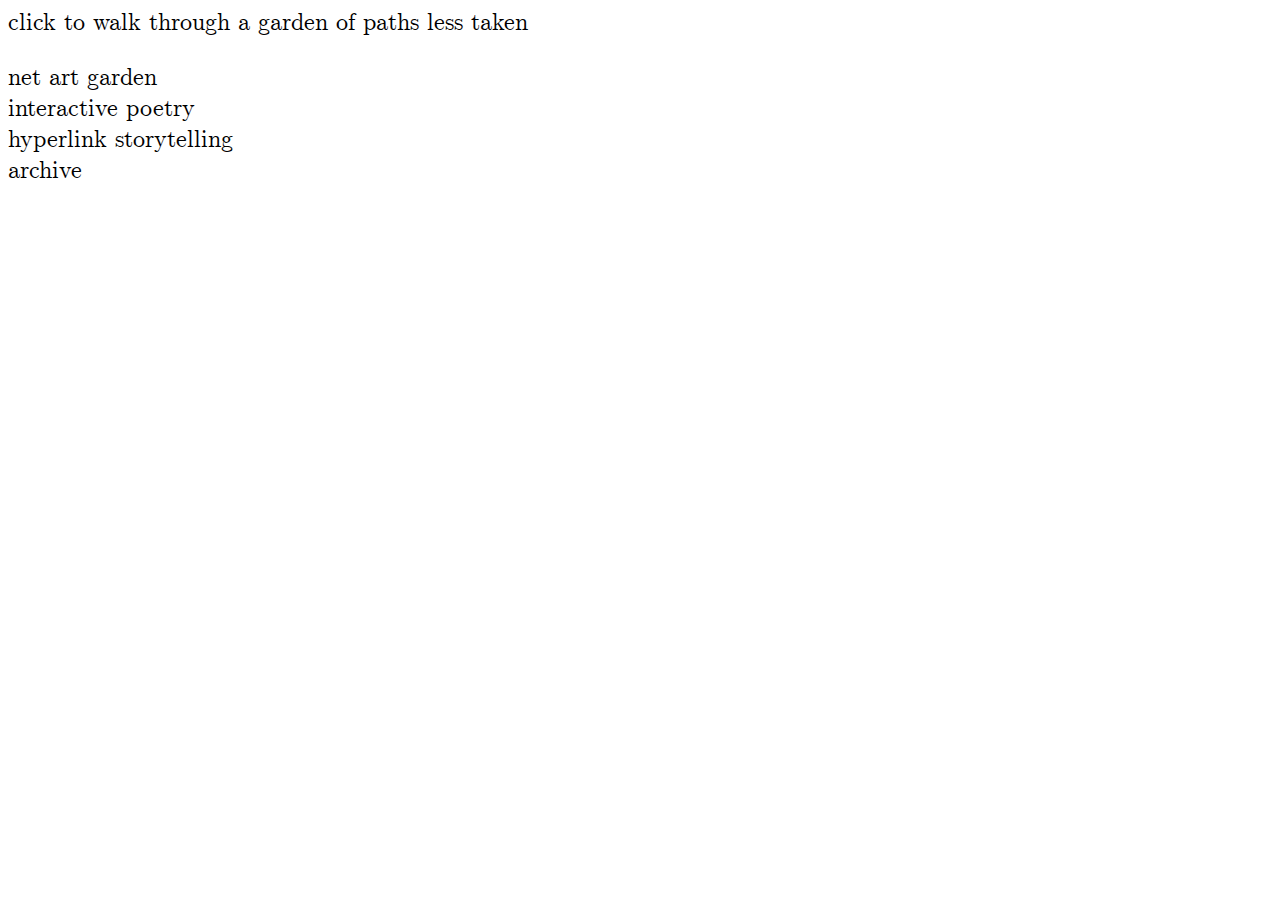
<file: index.html>
<html lang="en">
<html lang="en">
<head>
    <meta charset="UTF-8">
    <meta name="viewport" content="width=device-width, initial-scale=1.0">
    <title>homepage</title>
    <link href="styles.css" rel="stylesheet">
</head>
<body>
    <p>click to walk through a garden of paths less taken</p>
    <div class="container">
         <div class="project" id="one"><a href="net-art-garden/index.html">net art garden</a></div>
         <div class="project" id="two"><a href="interactive-poetry/index.html">interactive poetry</a></div>
         <div class="project" id="three"><a href="hyperlink-storytelling/index.html">hyperlink storytelling</a></div>
         <div class="project" id="four"><a href="archive/index.html">archive</a></div>
         
         <!-- uncomment to add more projects -->

         <!-- <div class="project" id="five"><a href="#">project</a></div>
         <div class="project" id="six"><a href="#">project</a></div>
         <div class="project" id="seven"><a href="#">project</a></div>
         <div class="project" id="eight"><a href="#">project</a></div> -->
    </div>
</body>
</html>
</file>
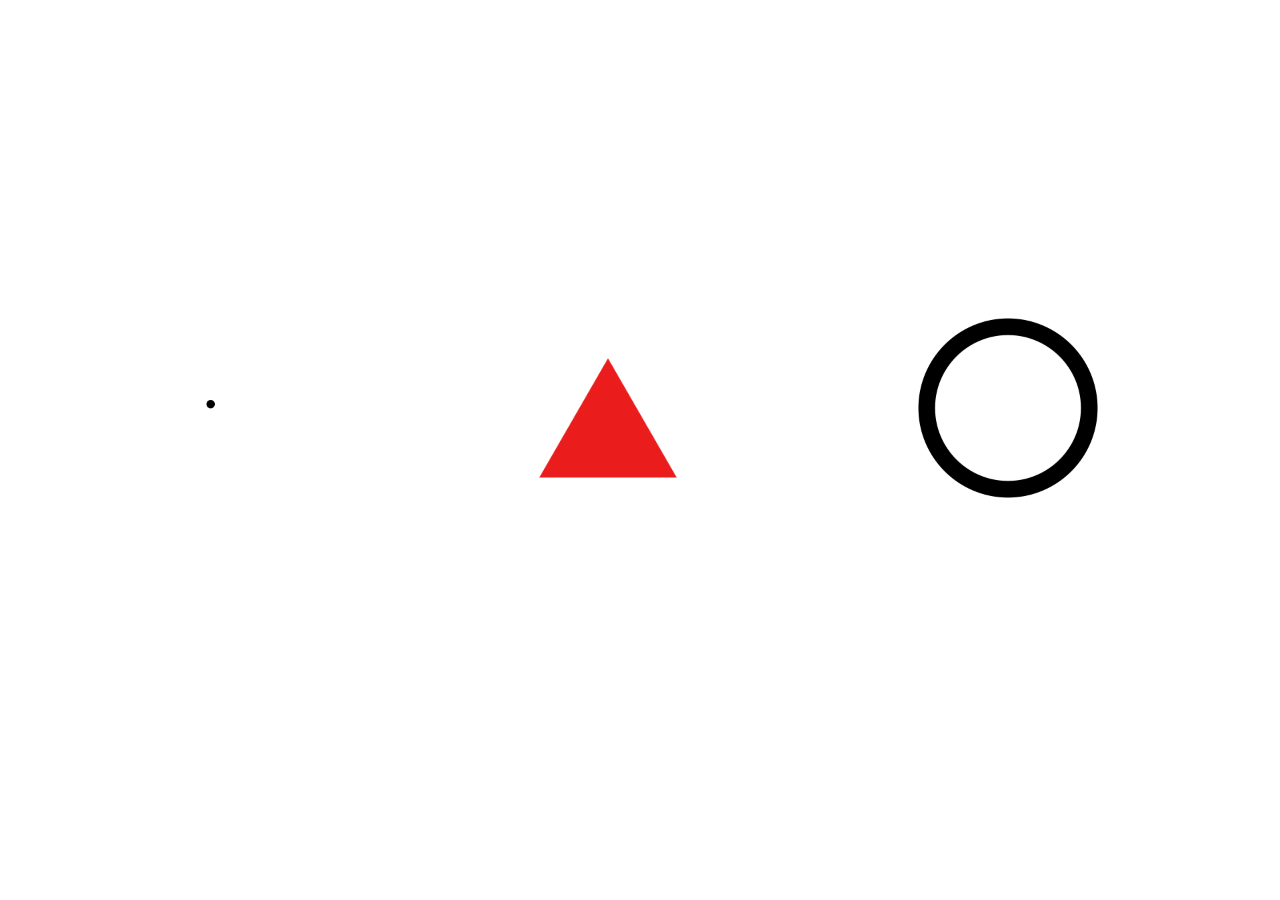
<file: hyperlink-storytelling/index.html>
<html lang="en">
<head>
    <meta charset="UTF-8">
    <meta name="viewport" content="width=device-width, initial-scale=1.0">
    <title>Proceed With Caution</title>

    <link href="styles.css" rel="stylesheet">
</head>
<body>
    <div class = "container">
        <div class="item"><a href="dot/index.html"><img src="images/1.png" width="200px"></a></div>
        <div class="item"><a href="the-universe/index.html"><img src="images/2.png" width="200px"></a></div>
        <div class="item"><a href="the-universe/index.html"><img src="images/3.png" width="200px"></a></div>
        <div class="item"><a href="the-universe/index.html"><img src="images/4.png" width="200px"></a></div>
    </div>
</body>
</html>
</file>
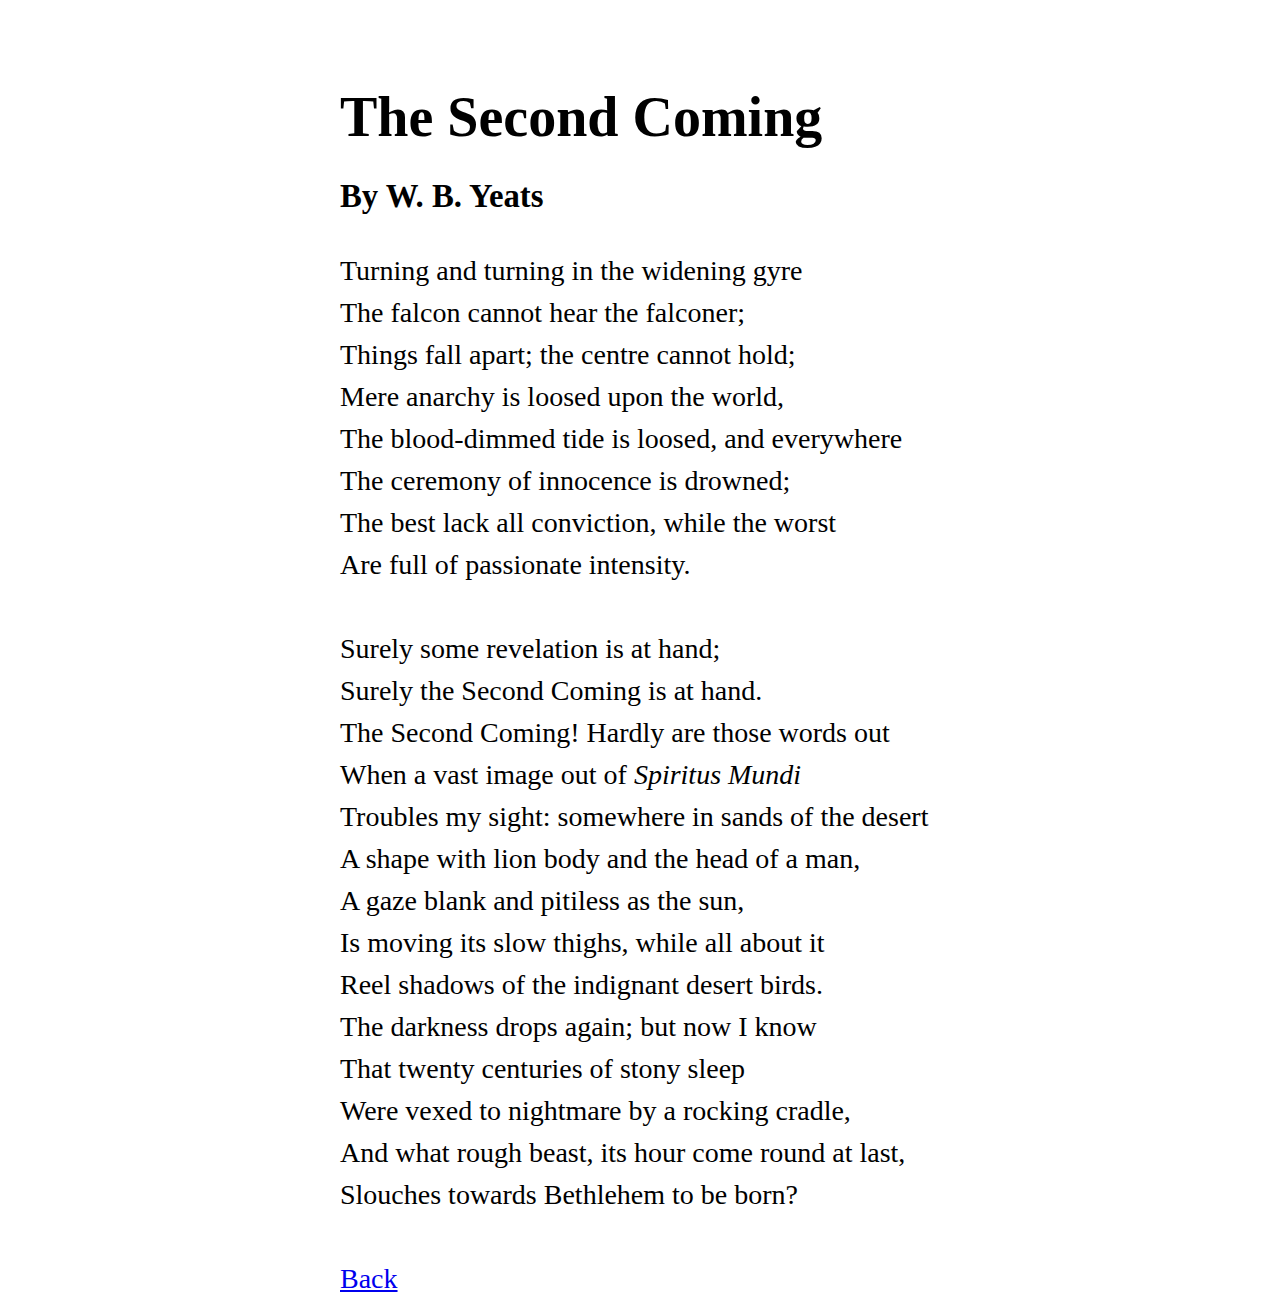
<file: interactive-poetry/index.html>
<html lang="en">
<head>
    <meta charset="UTF-8">
    <meta name="viewport" content="width=device-width, initial-scale=1.0">
    <title>The Second Coming</title>

    <link href="styles.css" rel="stylesheet">
</head>
<body>
    <div class="container">
    	<h1>The Second Coming</h1>
    	<h3>By W. B. Yeats</h3>

        <span id="one">Turning and turning in the widening gyre</span><br>
        <span id="two">The falcon cannot hear the falconer;</span><br>
        <span id="three">Things fall apart; the centre cannot hold;<br></span>
        <span id="four">Mere anarchy is loosed upon the world,</span><br>
        <span id="five">The blood-dimmed tide is loosed, and everywhere</span><br>
        <span id= "six">The ceremony of innocence is drowned;</span><br>
        <span id="seven">The best lack all conviction, while the worst</span><br>
        <span id="eight">Are full of passionate intensity.</span><br>
        <span id="nine"></span><br>
        <span id="ten">Surely some revelation is at hand;</span><br>
        <span id="eleven">Surely the Second Coming is at hand.</span><br>
        <span id="twelve">The Second Coming! Hardly are those words out</span><br>
        <span id="thirteen">When a vast image out of <em>Spiritus Mundi</em></span><br>
        <span id="fourteen">Troubles my sight: somewhere in sands of the desert</span><br>
        <span id="fifteen">A shape with lion body and the head of a man,</span><br>
        <span id="sixteen">A gaze blank and pitiless as the sun,</span><br>
        <span id="seventeen">Is moving its slow thighs, while all about it</span><br>
        <span id="eighteen">Reel shadows of the indignant desert birds.</span><br>

        <span id="nineteen">The darkness drops again; but now I know</span><br>
        <span id="twenty">That twenty centuries of stony sleep</span><br>
        <span id="twenty-one">Were vexed to nightmare by a rocking cradle,</span><br>
        <span id="twenty-two">And what rough beast, its hour come round at last,</span><br>
        <span id="twenty-three">Slouches towards Bethlehem to be born?</span><br>
        <span></span><br>
        <span><a href="../index.html">Back</a></span>

        <div class="photo" id="img-one"></div>
        <div class="photo" id="img-two"></div>
        <div class="photo" id="img-three"></div>
        <div class="photo" id="img-four"></div>
        <div class="photo" id="img-five"></div>
        <div class="photo" id="img-six"></div>
        <div class="photo" id="img-seven"></div>
        <div class="photo" id="img-eight"></div>
        <div class="photo" id="img-nine"></div>
        <div class="photo" id="img-ten"></div>
        <div class="photo" id="img-eleven"></div>
        <div class="photo" id="img-twelve"></div>
        <div class="photo" id="img-thirteen"></div>
        <div class="photo" id="img-fourteen"></div>
        <div class="photo" id="img-fifteen"></div>
        <div class="photo" id="img-sixteen"></div>
        <div class="photo" id="img-seventeen"></div>
        <div class="photo" id="img-eighteen"></div>

        <div class="photo" id="img-nineteen"></div>
	    <div class="photo" id="img-twenty"></div>
	    <div class="photo" id="img-twenty-one"></div>
	    <div class="photo" id="img-twenty-two"></div>
	    <div class="photo" id="img-twenty-three"></div>

    </div>
</body>
</html>
</file>
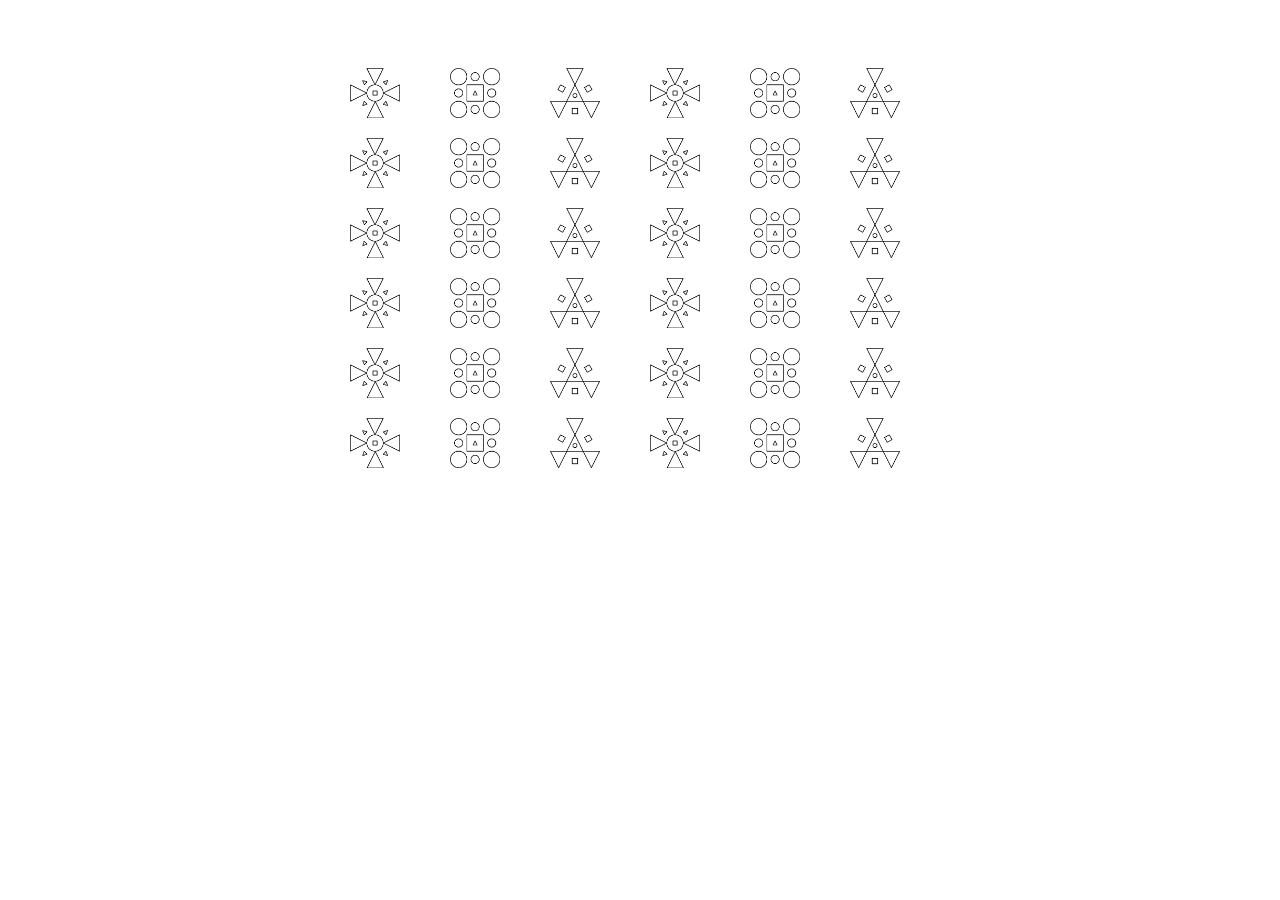
<file: net-art-garden/index.html>
<!DOCTYPE html>
<html lang="en">

<head>
	<meta charset="utf-8">
	<meta name="viewport" content="width=device-width, initial-scale=1">
	<title>Net Art Garden</title>

	<link href="styles.css" rel="stylesheet">
</head>

<body>
    <div class="container">
        <a href="circle-flower/index.html"><div id="flower-circle"></div></a>
        <a href="square-flower/index.html"><div id="flower-square"></div></a>
        <a href="triangle-flower/index.html"><div id="flower-triangle"></div></a>
        <a href="#"><div id="flower-circle"></div></a>
        <a href="#"><div id="flower-square"></div></a>
        <a href="#"><div id="flower-triangle"></div></a>
        <a href="#"><div id="flower-circle"></div></a>
        <a href="#"><div id="flower-square"></div></a>
        <a href="#"><div id="flower-triangle"></div></a>
        <a href="#"><div id="flower-circle"></div></a>
        <a href="#"><div id="flower-square"></div></a>
        <a href="#"><div id="flower-triangle"></div></a>
        <a href="#"><div id="flower-circle"></div></a>
        <a href="#"><div id="flower-square"></div></a>
        <a href="#"><div id="flower-triangle"></div></a>
        <a href="#"><div id="flower-circle"></div></a>
        <a href="#"><div id="flower-square"></div></a>
        <a href="#"><div id="flower-triangle"></div></a>
        <a href="#"><div id="flower-circle"></div></a>
        <a href="#"><div id="flower-square"></div></a>
        <a href="#"><div id="flower-triangle"></div></a>
        <a href="#"><div id="flower-circle"></div></a>
        <a href="#"><div id="flower-square"></div></a>
        <a href="#"><div id="flower-triangle"></div></a>
        <a href="#"><div id="flower-circle"></div></a>
        <a href="#"><div id="flower-square"></div></a>
        <a href="#"><div id="flower-triangle"></div></a>
        <a href="#"><div id="flower-circle"></div></a>
        <a href="#"><div id="flower-square"></div></a>
        <a href="#"><div id="flower-triangle"></div></a>
        <a href="#"><div id="flower-circle"></div></a>
        <a href="#"><div id="flower-square"></div></a>
        <a href="#"><div id="flower-triangle"></div></a>
        <a href="../index.html"><div id="animated-flower-circle"></div></a>
        <a href="../index.html"><div id="animated-flower-square"></div></a>
        <a href="../index.html"><div id="animated-flower-triangle"></div></a>
    </div>

</body>
</html>
</file>
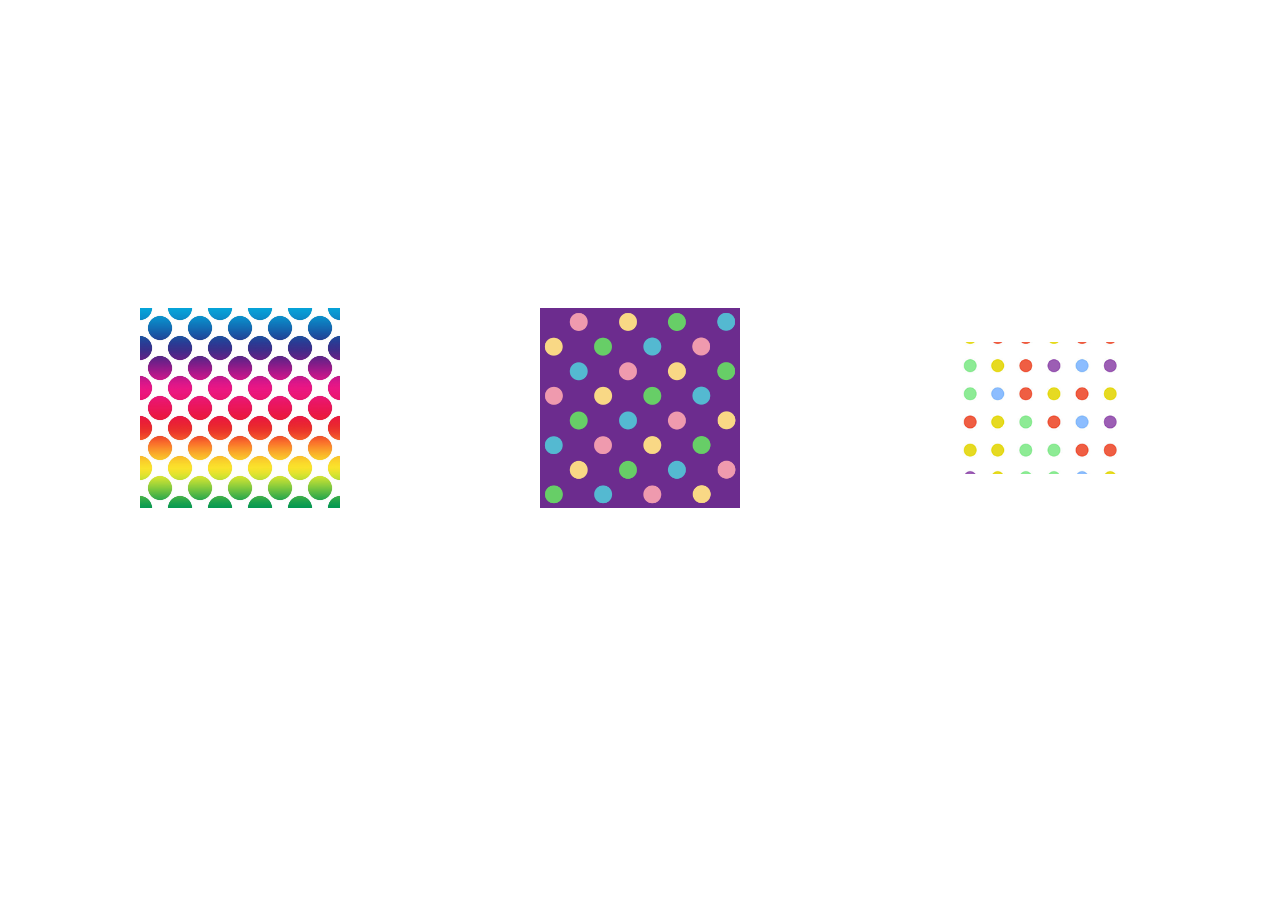
<file: hyperlink-storytelling/dot/index.html>
<html lang="en">
<head>
    <meta charset="UTF-8">
    <meta name="viewport" content="width=device-width, initial-scale=1.0">
    <title>Proceed With Caution</title>

    <link href="styles.css" rel="stylesheet">
</head>
<body>
    <div class = "container">
        <div class="item"><a href="dots-candy/index.html"><img src="images/1.png" width="200px"></a></div>
        <div class="item"><a href="dots-stars/index.html"><img src="images/2.png" width="200px"></a></div>
        <div class="item"><a href="../index.html"><img src="images/3.png" width="200px"></a></div>
    </div>
</body>
</html>
</file>
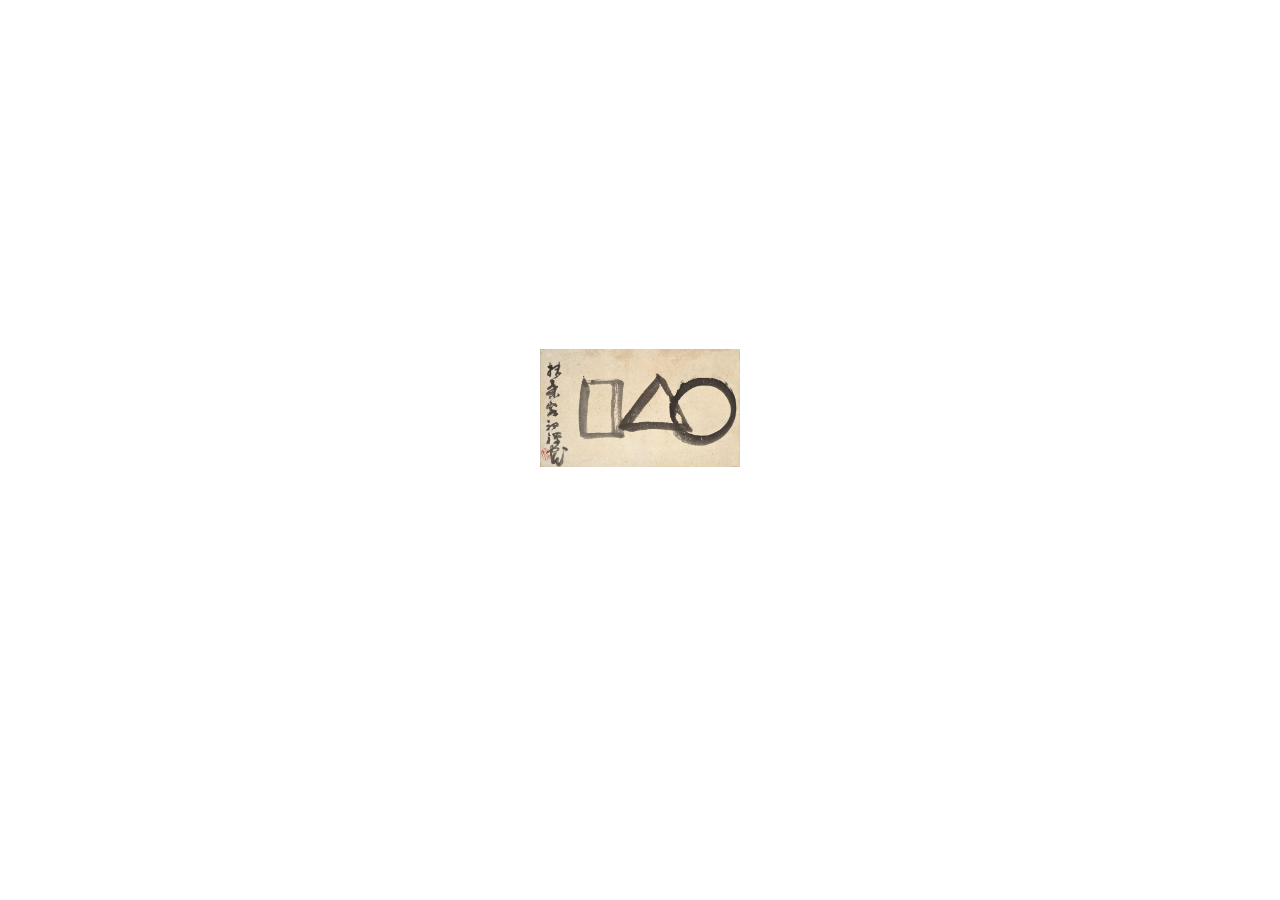
<file: hyperlink-storytelling/the-universe/index.html>
<html lang="en">
<head>
    <meta charset="UTF-8">
    <meta name="viewport" content="width=device-width, initial-scale=1.0">
    <title>Proceed With Caution</title>

    <link href="styles.css" rel="stylesheet">
</head>
<body>
    <div class = "container">
        <div class="item"><a href="../index.html"><img src="images/the-universe.png" width="200px"></a></div>
    </div>
</body>
</html>
</file>
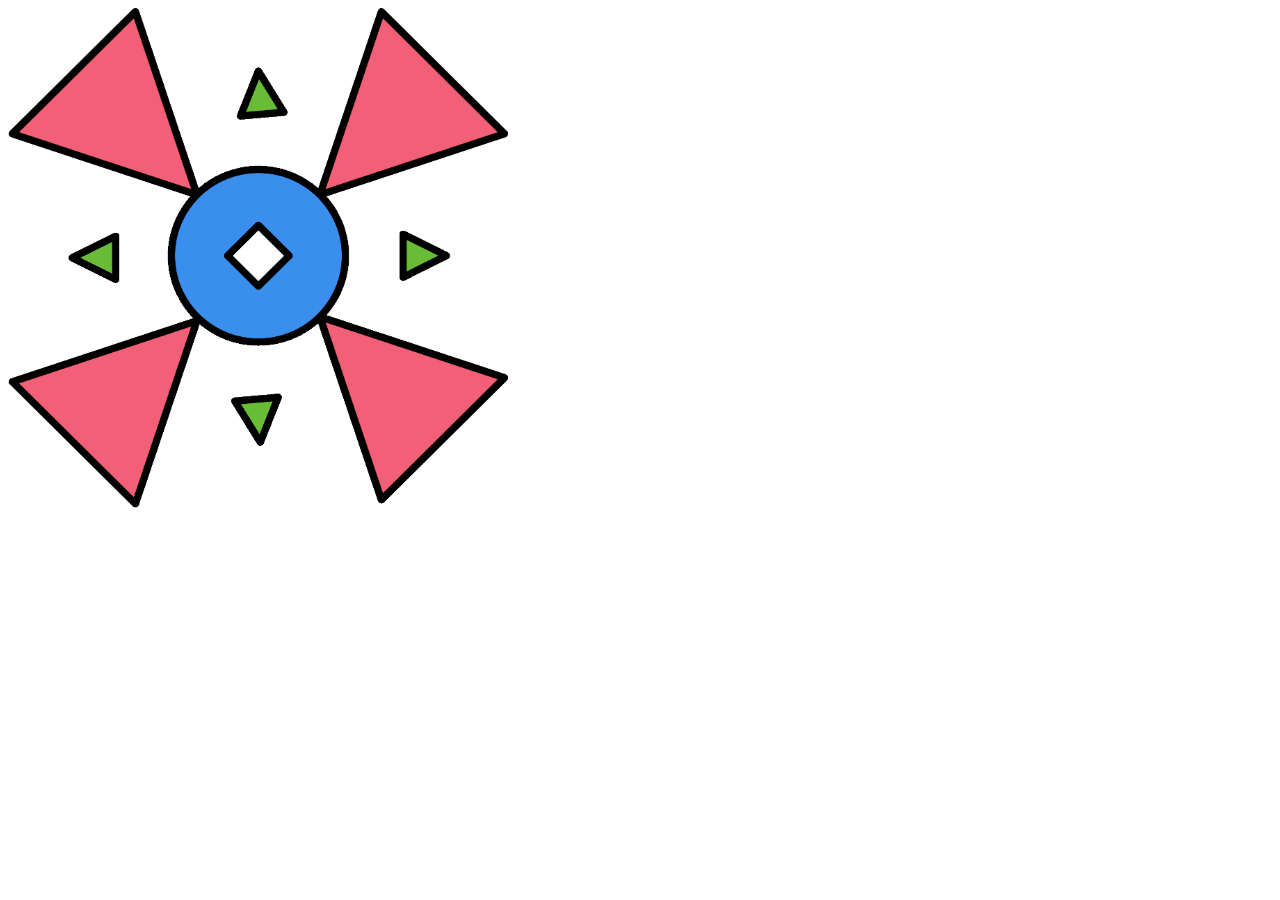
<file: net-art-garden/circle-flower/index.html>
<!DOCTYPE html>
<html>
<head>
	<meta charset="utf-8">
	<meta name="viewport" content="width=device-width, initial-scale=1">
	<title></title>
</head>
<body>
	<a href="../index.html"><img src="circle-flower-color.gif" align="center" height=500px width=500px></a>
</body>
</html>
</file>
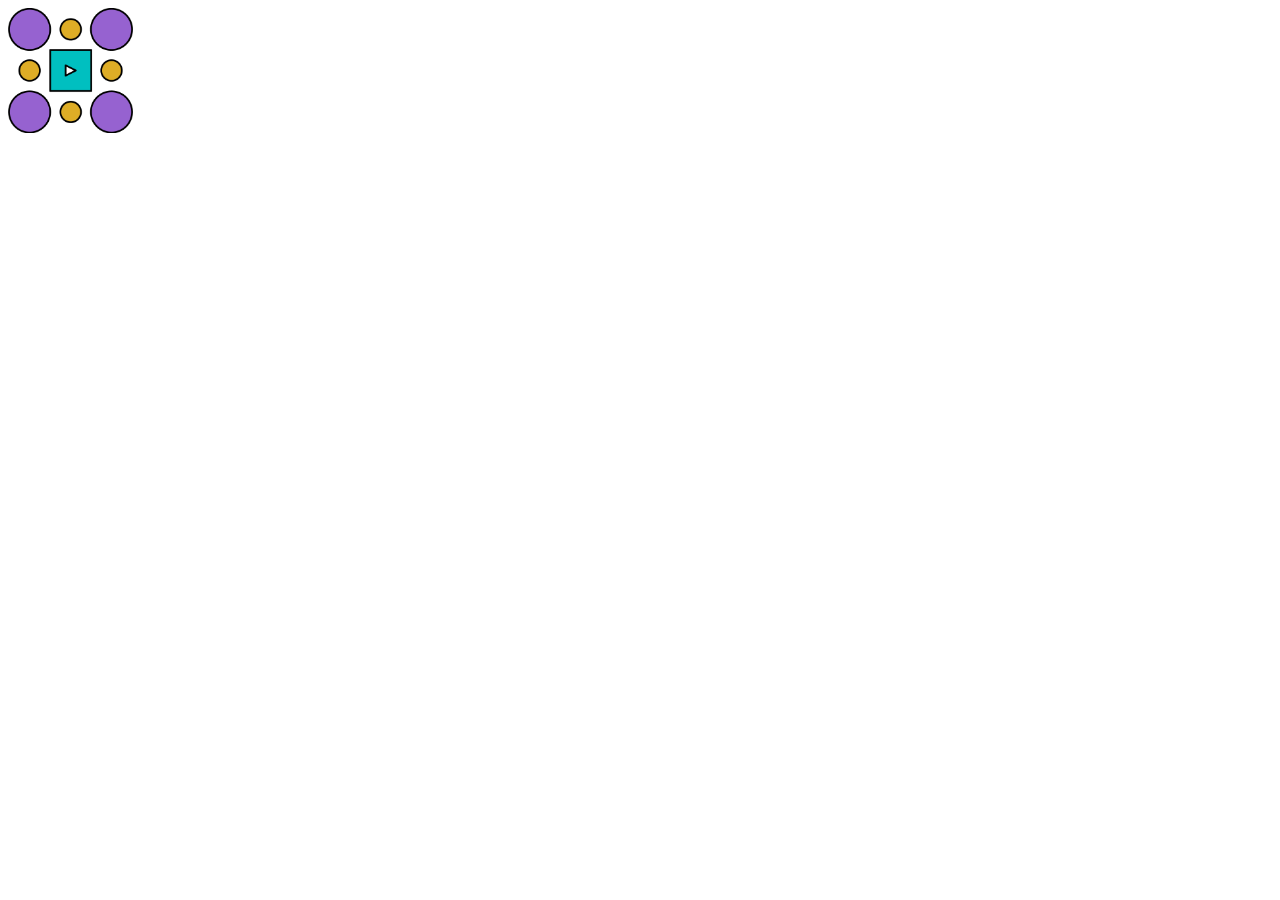
<file: net-art-garden/square-flower/index.html>
<!DOCTYPE html>
<html>
<head>
	<meta charset="utf-8">
	<meta name="viewport" content="width=device-width, initial-scale=1">
	<title></title>
</head>
<body>
	<a href="../index.html"><img src="square-flower-color.gif" align="center" height=125px width=125px></a>
</body>
</html>
</file>
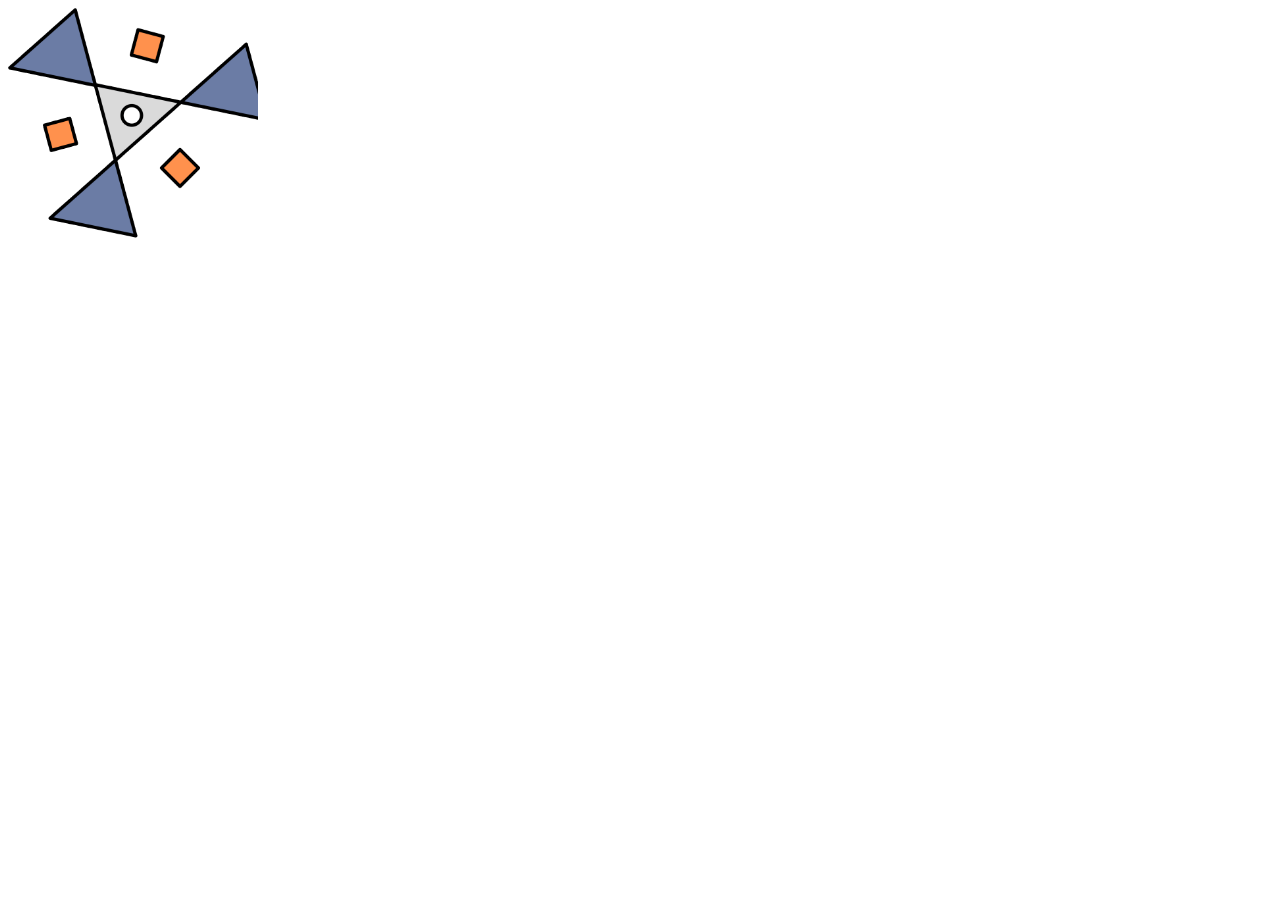
<file: net-art-garden/triangle-flower/index.html>
<!DOCTYPE html>
<html>
<head>
	<meta charset="utf-8">
	<meta name="viewport" content="width=device-width, initial-scale=1">
	<title></title>
</head>
<body>
	<a href="../index.html"><img src="triangle-flower-color.gif" align="center" height=250px width=250px></a>
</body>
</html>
</file>
<file: styles.css>
@font-face{
    font-family: 'computer modern italic';
    src: url(fonts/cmunti.ttf)
}

@font-face{
    font-family: 'computer modern roman';
    src: url(fonts/cmunrm.ttf)
}


@media only screen and (max-width: 600px) {
body {
        background-color: lightblue;
     }
}

body {
    font-family: 'computer modern roman';
    font-size: 24px;
    color: black;
}

a{
    color: black;
    text-decoration: none;
}

a:hover{
    font-family: 'computer modern italic'
}

/* positioned projects */

/* .project{
    position: relative;
}

#one{
    top: 200px;
    left: 500px;
}

#two{
    top: 400px;
    left: 250px;
}

#three{
    top: 250px;
    left: 1200px;
}

#four{
    top: 500px;
    left: 1000px;
} */

/* projects as flex items */

/* .container{
    margin-top: 100px;
    display: flex;
    flex-wrap: wrap;
    justify-content: space-around;
}

.project{
    width: 400px;
    height: 400px;
    background-color: lavender;
    display: flex;
    justify-content: center;
    align-items: center;
    margin-bottom: 50px;
} */

/* projects as grid items */

/* .container{
    display: grid;
    width: 1600px;
    margin: auto;
    grid-template-columns: repeat(4, 400px);
    grid-template-rows: repeat(2, 400px);
}

.project{
    margin: 10px;
    display: flex;
    justify-content: center;
    align-items: center;
    background-color: lavender;
} */
</file>
<file: hyperlink-storytelling/styles.css>
body{
}

.container{
    display: flex;
    width: 1600px;
    margin: auto;
    padding-top: 200px;
}
.container div {
    display: flex;
    justify-content: center;
    align-items: center;
}

h1{
    text-align: center;
}

.item{
    height: 400px;
    width: 400px;
    transition: 0.3s ease;
}

.item:hover{
    scale: 1.5;
}

@media only screen and (max-width: 600px) {
    body {
      width: 400px;
      margin: auto;
    }

    .container{
        display: block;
    }

    .item{ghtblue;
    }
  }
</file>
<file: interactive-poetry/styles.css>
body{
    color: black;
}

.container{
    width: 600px;
    margin: auto;
    font-size: 28px;
    padding-top: 50px;
    line-height: 1.5em;
}

/* .container span{
    color: white;
} */

/* .container span:hover{
    color: black;
} */


.photo {
    width: 200px;
    height: 200px;
    background-size: 100%;
    background-position: center;
    background-repeat: no-repeat; 
    display: none;
    position: absolute;
    z-index: -1;
    opacity: .75;
}

#img-one{
    background-image: url(images/1.png);
    top: 400px;
    left: 800px;
}

#one:hover ~ #img-one{
    display: block;
}

#img-two{
    background-image: url(images/2.png);
    top: 200px;
    left: 600px;
}

#two:hover ~ #img-two{
    display: block;
}

#img-three{
    background-image: url(images/3.png);
    top: 400px;
    left: 575px;
}

#three:hover ~ #img-three{
    display: block;
}

#img-four{
    background-image: url(images/4.png);
    top: 650px;
    left: 750px;
}

#four:hover ~ #img-four{
    display: block;
}

#img-five{
    background-image: url(images/5.png);
    top: 550px;
    left: 650px;
}

#five:hover ~ #img-five{
    display: block;
}

#img-six{
    background-image: url(images/6.png);
    top: 400px;
    left: 600px;
}

#six:hover ~ #img-six{
    display: block;
}

#img-seven{
    background-image: url(images/7.png);
    top: 450px;
    left: 575px;
}

#seven:hover ~ #img-seven{
    display: block;
}

#img-eight{
    background-image: url(images/8.png);
    top: 200px;
    left: 500px;
}

#eight:hover ~ #img-eight{
    display: block;
}

#img-nine{
    background-image: url(images/9.png);
    top: 100px;
    left: 700px;
}

#nine:hover ~ #img-nine{
    display: block;
}

#img-ten{
    background-image: url(images/10.png);
    top: 200px;
    left: 600px;
}

#ten:hover ~ #img-ten{
    display: block;
}

#img-eleven{
    background-image: url(images/11.png);
    top: 500px;
    left: 575px;
}

#eleven:hover ~ #img-eleven{
    display: block;
}

#img-twelve{
    background-image: url(images/12.png);
    top: 450px;
    left: 800px;
}

#twelve:hover ~ #img-twelve{
    display: block;
}

#img-thirteen{
    background-image: url(images/13.png);
    top: 150px;
    left: 600px;
}

#thirteen:hover ~ #img-thirteen{
    display: block;
}

#img-fourteen{
    background-image: url(images/14.png);
    top: 200px;
    left: 575px;
}

#fourteen:hover ~ #img-fourteen{
    display: block;
}

#img-fifteen{
    background-image: url(images/15.png);
    top: 600px;
    left: 700px;
}

#fifteen:hover ~ #img-fifteen{
    display: block;
}

#img-sixteen{
    background-image: url(images/16.png);
    top: 300px;
    left: 700px;
}

#sixteen:hover ~ #img-sixteen{
    display: block;
}

#img-seventeen{
    background-image: url(images/17.png);
    top: 200px;
    left: 600px;
}

#seventeen:hover ~ #img-seventeen{
    display: block;
}

#img-eighteen{
    background-image: url(images/18.png);
    top: 100px;
    left: 800px;
}

#eighteen:hover ~ #img-eighteen{
    display: block;
}
</file>
<file: net-art-garden/styles.css>
body{
    background-color: white;
}

.container{
    padding-top: 50px;
    padding-bottom: 50px;
    width: 600px;
    margin: auto;
    display: grid;
    grid-template-columns: repeat(6, 100px);
}

img{
    padding-top: 10px;
    padding-bottom: 10px;
    width: 50px;
}

img:hover{
    scale: 1.25;
}

#flower-circle{
    background-image: url(images/flower-circle.png);
    background-size: cover;
    background-repeat: no-repeat;
    padding-top: 10px;
    padding-bottom: 10px;
    height: 30px;
    width: 50px;
    margin: 10px;
    align-self: center;

    transform: scale(1);
    transition: 2s;
}
#flower-circle:hover{
    background-image: url(images/flower-circle-color.png);
    transform: scale(1.25);
    transition: 2s;
}
#animated-flower-circle{
    background-image: url(images/flower-circle.png);
    background-size: cover;
    background-repeat: no-repeat;
    padding-top: 10px;
    padding-bottom: 10px;
    height: 30px;
    width: 50px;
    margin: 10px;
    align-self: center;
}
#animated-flower-circle:hover{
    background-image: url(circle-flower/circle-flower-color.gif);
    scale: 1.25;
}

#flower-square{
    background-image: url(images/flower-square.png);
    background-size: cover;
    background-repeat: no-repeat;
    padding-top: 10px;
    padding-bottom: 10px;
    height: 30px;
    width: 50px;
    margin: 10px;
    align-self: center;
}
#flower-square:hover{
    background-image: url(images/flower-square-color.png);
    scale: 1.11;
}
#animated-flower-square{
    background-image: url(images/flower-square.png);
    background-size: cover;
    background-repeat: no-repeat;
    padding-top: 10px;
    padding-bottom: 10px;
    height: 30px;
    width: 50px;
    margin: 10px;
    align-self: center;
}
#animated-flower-square:hover{
    background-image: url(square-flower/square-flower-color.gif);
    scale: 1.25;
}

#flower-triangle{
    background-image: url(images/flower-triangle.png);
    background-size: cover;
    background-repeat: no-repeat;
    padding-top: 10px;
    padding-bottom: 10px;
    height: 30px;
    width: 50px;
    margin: 10px;
    align-self: center;
}
#flower-triangle:hover{
    background-image: url(images/flower-triangle-color.png);
    scale: 1.25;
}
#animated-flower-triangle{
    background-image: url(images/flower-triangle.png);
    background-size: cover;
    background-repeat: no-repeat;
    padding-top: 10px;
    padding-bottom: 10px;
    height: 30px;
    width: 50px;
    margin: 10px;
    align-self: center;
}
#animated-flower-triangle:hover{
    background-image: url(triangle-flower/triangle-flower-color.gif);
    scale: 1.25;
}
</file>
<file: hyperlink-storytelling/dot/styles.css>
body{
}

.container{
    display: flex;
    width: 1200px;
    margin: auto;
    padding-top: 200px;
}
.container div {
    display: flex;
    justify-content: center;
    align-items: center;
}

h1{
    text-align: center;
}

.item{
    height: 400px;
    width: 400px;
    transition: 0.3s ease;
}

.item:hover{
    scale: 1.5;
}

@media only screen and (max-width: 600px) {
    body {
      width: 400px;
      margin: auto;
    }

    .container{
        display: block;
    }

    .item{ghtblue;
    }
  }
</file>
<file: hyperlink-storytelling/the-universe/styles.css>
body{
}

.container{
    display: flex;
    width: 400px;
    margin: auto;
    padding-top: 200px;
}
.container div {
    display: flex;
    justify-content: center;
    align-items: center;
}

h1{
    text-align: center;
}

.item{
    height: 400px;
    width: 400px;
    transition: 0.3s ease;
}

.item:hover{
    scale: 1.5;
}

@media only screen and (max-width: 600px) {
    body {
      width: 400px;
      margin: auto;
    }

    .container{
        display: block;
    }

    .item{ghtblue;
    }
  }
</file>
